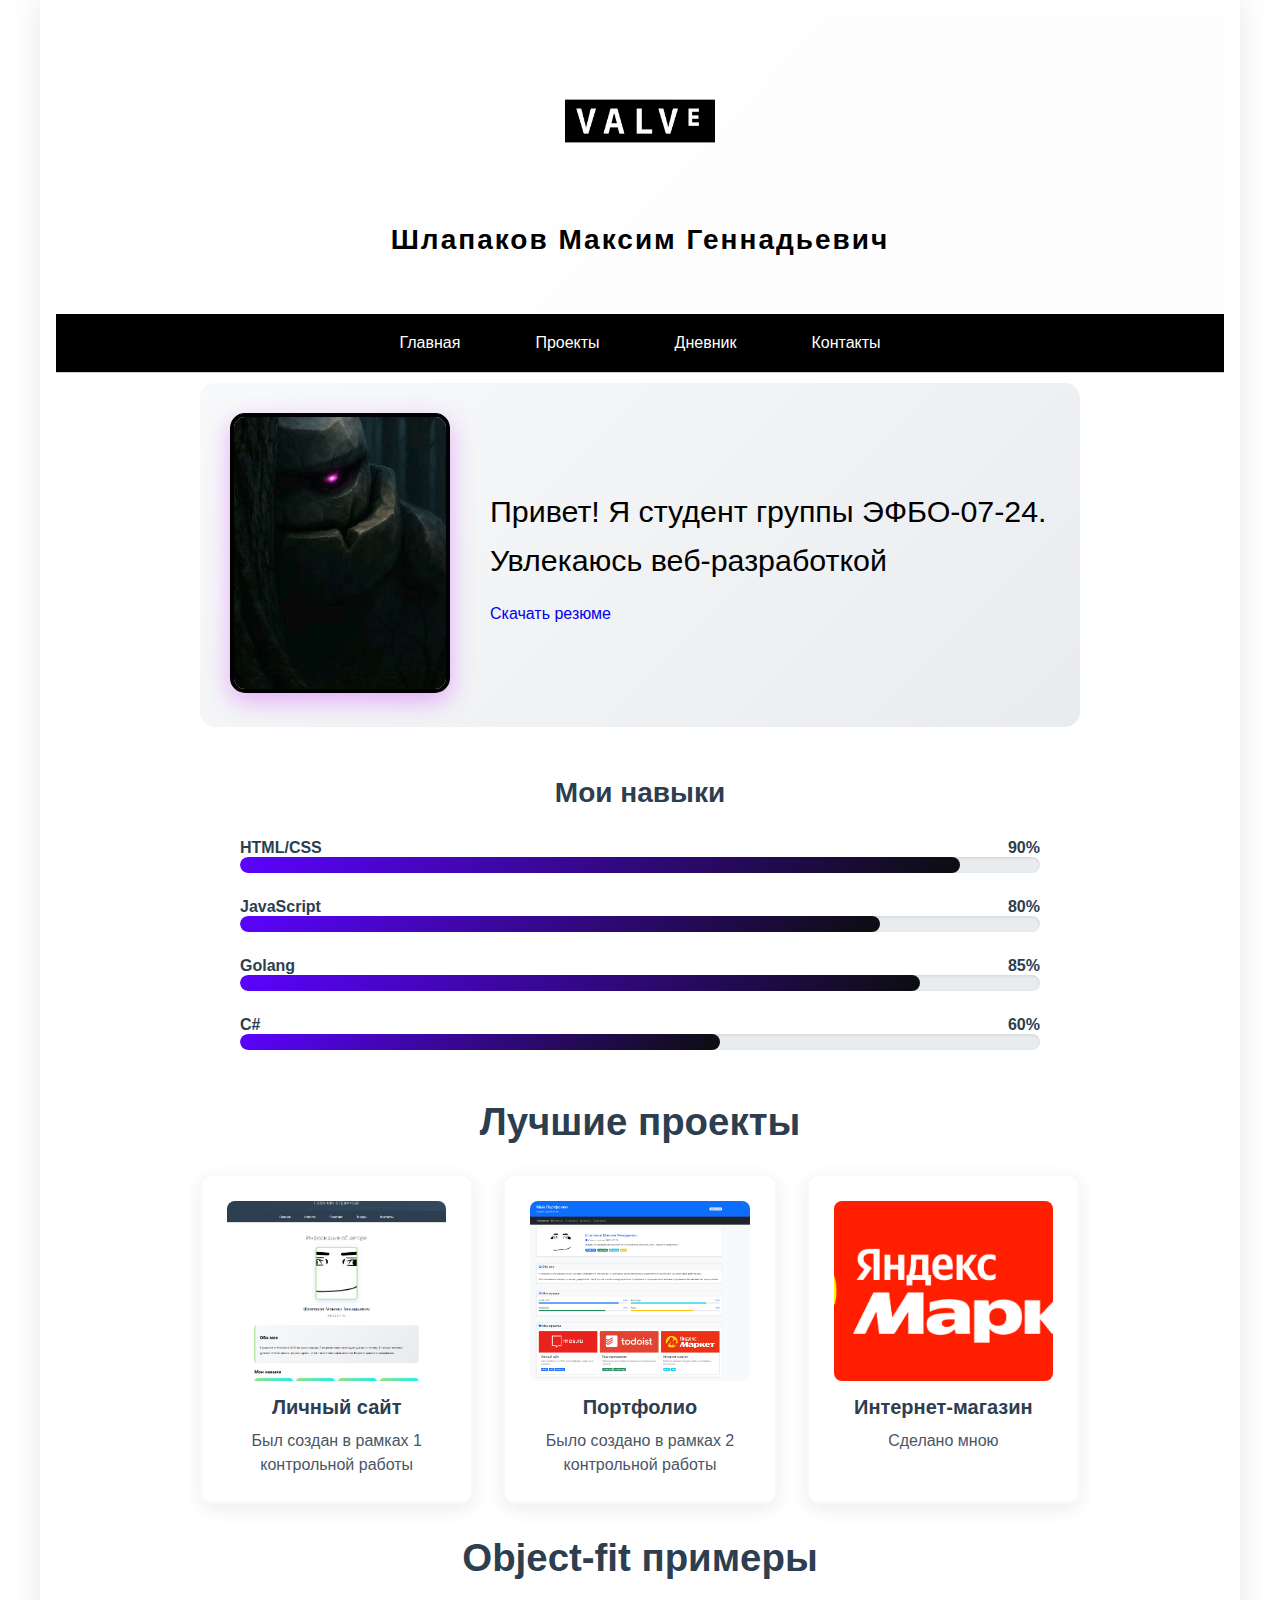
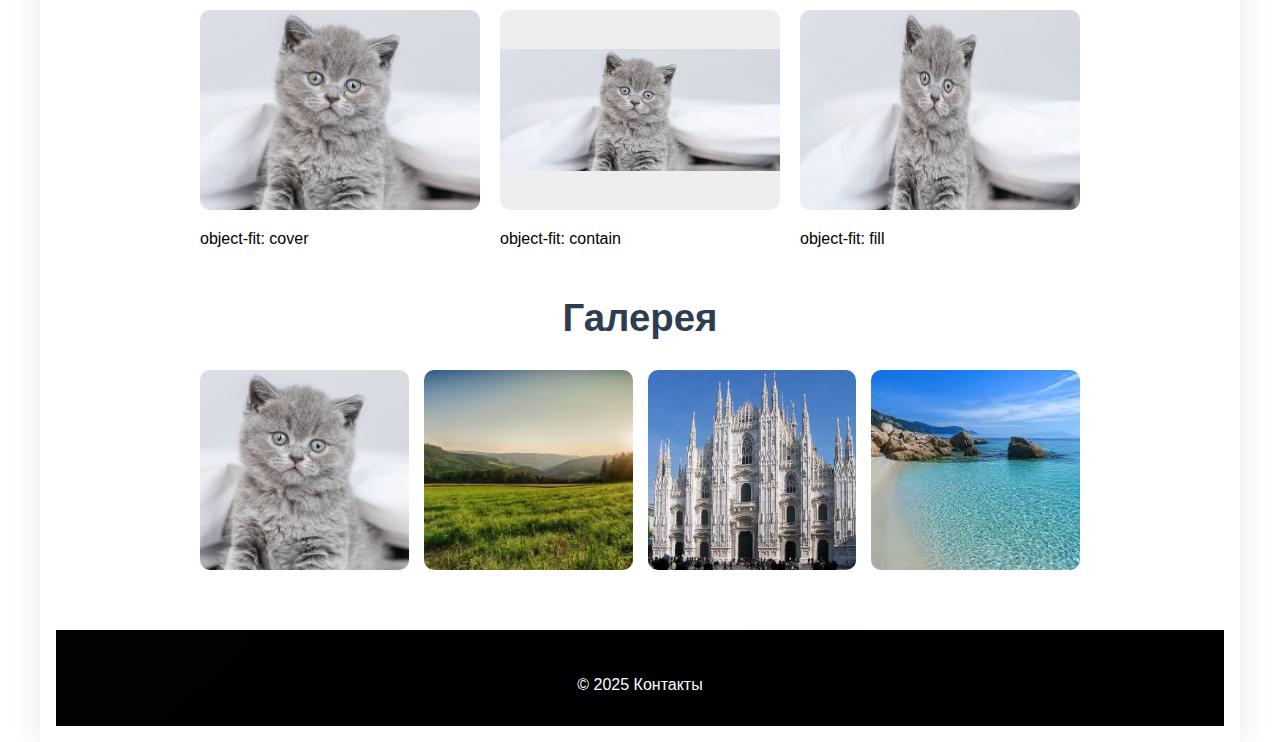
<file: index.html>
<!DOCTYPE html>
<html lang="ru">

<head>
    <meta charset="UTF-8">
    <meta name="viewport" content="width=device-width, initial-scale=1, viewport-fit=cover">
    <title>Главная</title>
    <link rel="stylesheet" href="styles/styles.css">
</head>

<body>
    <a class="skip-link" href="#main">Перейти к основному содержимому</a>
    <div class="page-container">
        <header>
            <img src="images/icons/icon.png" alt="Логотип" class="img-fluid rounded-circle"
                style="width: 150px; height: 150px; object-fit: cover;">
            <p>Шлапаков Максим Геннадьевич</p>
        </header>
        <nav class="nav" aria-label="Основная навигация">
            <ul class="nav-list">
                <li class="nav-item"><a class="nav-link" href="index.html">Главная</a></li>
                <li class="nav-item"><a class="nav-link" href="pages/projects.html">Проекты</a></li>
                <li class="nav-item"><a class="nav-link" href="pages/diary.html">Дневник</a></li>
                <li class="nav-item"><a class="nav-link" href="pages/contacts.html">Контакты</a></li>
            </ul>
        </nav>
        <main id="main" class="content">
            <article class="profile-header">
                <picture>
                    <source type="image/webp" srcset="images/my_photo.webp">
                    <img class="profile-photo" src="images/my_photo.jpg" width="220" height="280" loading="lazy"
                        alt="Фото автора">
                </picture>

                <div class="profile-info">
                    <p class="profile-description">Привет! Я студент группы ЭФБО-07-24. Увлекаюсь веб-разработкой</p>
                    <a href="assets/1111.pdf" download="resume.pdf">Скачать резюме</a>
                </div>
            </article>

            <section class="skills-section">
                <h2 class="section-title">Мои навыки</h2>
                <div class="skills-list">
                    <div class="skill-item">
                        <div class="skill-header">
                            <span class="skill-name">HTML/CSS</span>
                            <span class="skill-percent">90%</span>
                        </div>
                        <div class="skill-bar">
                            <div class="skill-progress" style="width: 90%"></div>
                        </div>
                    </div>
                    <div class="skill-item">
                        <div class="skill-header">
                            <span class="skill-name">JavaScript</span>
                            <span class="skill-percent">80%</span>
                        </div>
                        <div class="skill-bar">
                            <div class="skill-progress" style="width: 80%"></div>
                        </div>
                    </div>
                    <div class="skill-item">
                        <div class="skill-header">
                            <span class="skill-name">Golang</span>
                            <span class="skill-percent">85%</span>
                        </div>
                        <div class="skill-bar">
                            <div class="skill-progress" style="width: 85%"></div>
                        </div>
                    </div>
                    <div class="skill-item">
                        <div class="skill-header">
                            <span class="skill-name">C#</span>
                            <span class="skill-percent">60%</span>
                        </div>
                        <div class="skill-bar">
                            <div class="skill-progress" style="width: 60%"></div>
                        </div>
                    </div>
                </div>
            </section>

            <section class="projects-section">
                <h2 class="section-title">Лучшие проекты</h2>
                <div class="projects-grid">
                    <article class="projects-card">
                        <a href="https://github.com/fr1zze/front-and-back-prac_kr2 " target="_blank">
                            <div class="projects-image-container">
                                <img src="images/image33.png" alt="Личный сайт" class="projects-image" width="300"
                                    height="180" loading="lazy">
                            </div>
                            <h3 class="projects-title">Личный сайт</h3>
                            <p class="projects-description">Был создан в рамках 1 контрольной работы</p>
                        </a>
                    </article>
                    <article class="projects-card">
                        <a href="https://github.com/fr1zze/front-and-back-prac_kr2_v1" target="_blank">
                            <div class="projects-image-container">
                                <img src="images/52.png" alt="Личный сайт" class="projects-image" width="300"
                                    height="180" loading="lazy">
                            </div>
                            <h3 class="projects-title">Портфолио</h3>
                            <p class="projects-description">Было создано в рамках 2 контрольной работы</p>
                        </a>
                    </article>
                    <article class="projects-card">
                        <a href="https://github.com/yandex-market/yandex-market-partner-api" target="_blank">
                            <div class="projects-image-container">
                                <img src="images/999.jpg" alt="Личный сайт" class="projects-image" width="300"
                                    height="180" loading="lazy">
                            </div>
                            <h3 class="projects-title">Интернет-магазин</h3>
                            <p class="projects-description">Сделано мною</p>
                        </a>
                    </article>
                </div>
            </section>
            <section class="objectfit-section section">
                <h2 class="section-title">Object-fit примеры</h2>
                <div class="objectfit-grid">
                    <div>
                        <img src="images/cat.jpg" class="obj-cover" alt="cover">
                        <p>object-fit: cover</p>
                    </div>
                    <div>
                        <img src="images/cat.jpg" class="obj-contain" alt="contain">
                        <p>object-fit: contain</p>
                    </div>
                    <div>
                        <img src="images/cat.jpg" class="obj-fill" alt="fill">
                        <p>object-fit: fill</p>
                    </div>
                </div>
            </section>


            <section id="gallery" class="gallery-section section">
                <h2 class="section-title">Галерея</h2>
                <div class="gallery-grid">
                    <img src="images/cat.jpg" class="gallery-img" loading="lazy">
                    <img src="images/priroda.jpg" class="gallery-img" loading="lazy">
                    <img src="images/dom.jpg" class="gallery-img" loading="lazy">
                    <img src="images/sea.jpg" class="gallery-img" loading="lazy">
                </div>
            </section>
        </main>
        <footer>
            <p>© 2025 Контакты</p>
        </footer>
    </div>
</body>

</html>
</file>
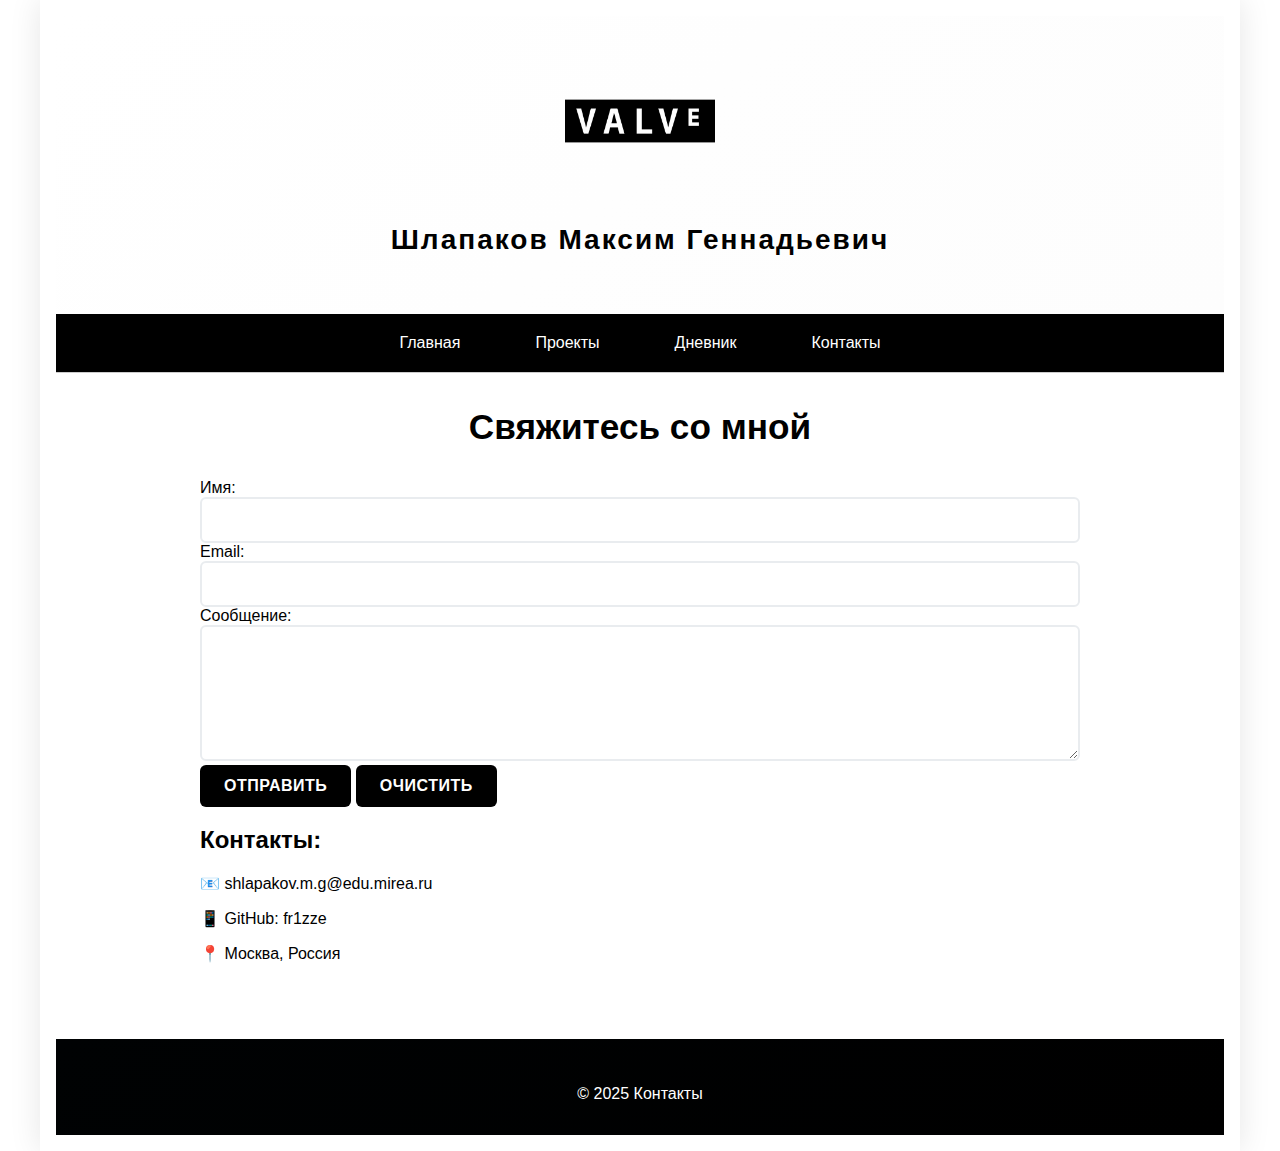
<file: pages/contacts.html>
<!DOCTYPE html>
<html lang="eng">

<head>
    <meta charset="UTF-8">
    <meta name="viewport" content="width=device-width, initial-scale=1.0">
    <title>Контакты</title>
    <link rel="stylesheet" href="../styles/styles.css">
</head>

<body>
    <div class="page-container">
        <header>
            <img src="../images/icons/icon.png" alt="Логотип" class="img-fluid rounded-circle"
                style="width: 150px; height: 150px; object-fit: cover;">
            <p>Шлапаков Максим Геннадьевич</p>
        </header>
        <nav class="nav">
            <ul class="nav-list">
                <li class="nav-item"><a class="nav-link" href="../index.html">Главная</a></li>
                <li class="nav-item"><a class="nav-link" href="projects.html">Проекты</a></li>
                <li class="nav-item"><a class="nav-link" href="diary.html">Дневник</a></li>
                <li class="nav-item"><a class="nav-link" href="contacts.html">Контакты</a></li>
            </ul>
        </nav>

        <main class="content">
            <h1>Свяжитесь со мной</h1>
            <article class="contacts-header">
                <form id="ContactForm">
                    <label for="username">Имя:</label>
                    <input type="text" id="username" name="username" required>

                    <label for="email">Email:</label>
                    <input type="text" name="email" id="email" required>

                    <label for="message">Сообщение:</label>
                    <textarea name="message" id="message" rows="6" required></textarea>

                    <button type="submit" id="submit" name="submit">Отправить</button>

                    <button type="reset" id="reset" name="reset">Очистить</button>

                </form>
            </article>

            <h2>Контакты:</h2>
            <p>
                📧 shlapakov.m.g@edu.mirea.ru  
            </p>
            <p>
                📱 GitHub: fr1zze
            </p>
            <p>
                📍 Москва, Россия
            </p>

        </main>
        <footer>
            <p>© 2025 Контакты</p>
        </footer>
    </div>
    <script>
        const form = document.getElementById('ContactForm'); 
        const emailInput = document.getElementById('email');  
        const usernameInput = document.getElementById('username');

        emailInput.addEventListener('input', validateEmail); 
        usernameInput.addEventListener('input', validateUsername);

        function validateUsername() {
            const usernameRegex = /[A-Яа-я]/;
            if (usernameRegex.test(usernameInput.value)) {
                removeError(usernameInput);
                return true;
            }
            else {
                showError(usernameInput, "Username не соответствует формату. Пример: Иван");
                return false;
            }

        }

        function validateEmail() { 

            const emailRegex = /[A-Za-z0-9_\-\.]{2,10}@[a-z0-9\.\-_]{1,10}\.[a-z]{2,3}/;
            if (emailRegex.test(emailInput.value)) {
                removeError(emailInput);
                return true;
            }
            else {
                showError(emailInput, "Email не соответствует формату. Пример: ivanov@mail.ru");
                return false;
            }

        }

        function showError(input, message) {

            const formControl = input.parentElement; 
            const errorElement = formControl.querySelector('.error') || document.createElement('div');

            errorElement.className = 'error';
            errorElement.textContent = message;

            formControl.appendChild(errorElement);
            input.style.borderColor = 'red';

        }

        function removeError(input) {

            const formControl = input.parentElement;
            const errorElement = formControl.querySelector('.error');

            if (errorElement) {
                formControl.removeChild(errorElement);
            }

            input.style.borderColor = 'green';
        }
    </script>
</body>

</html>
</file>
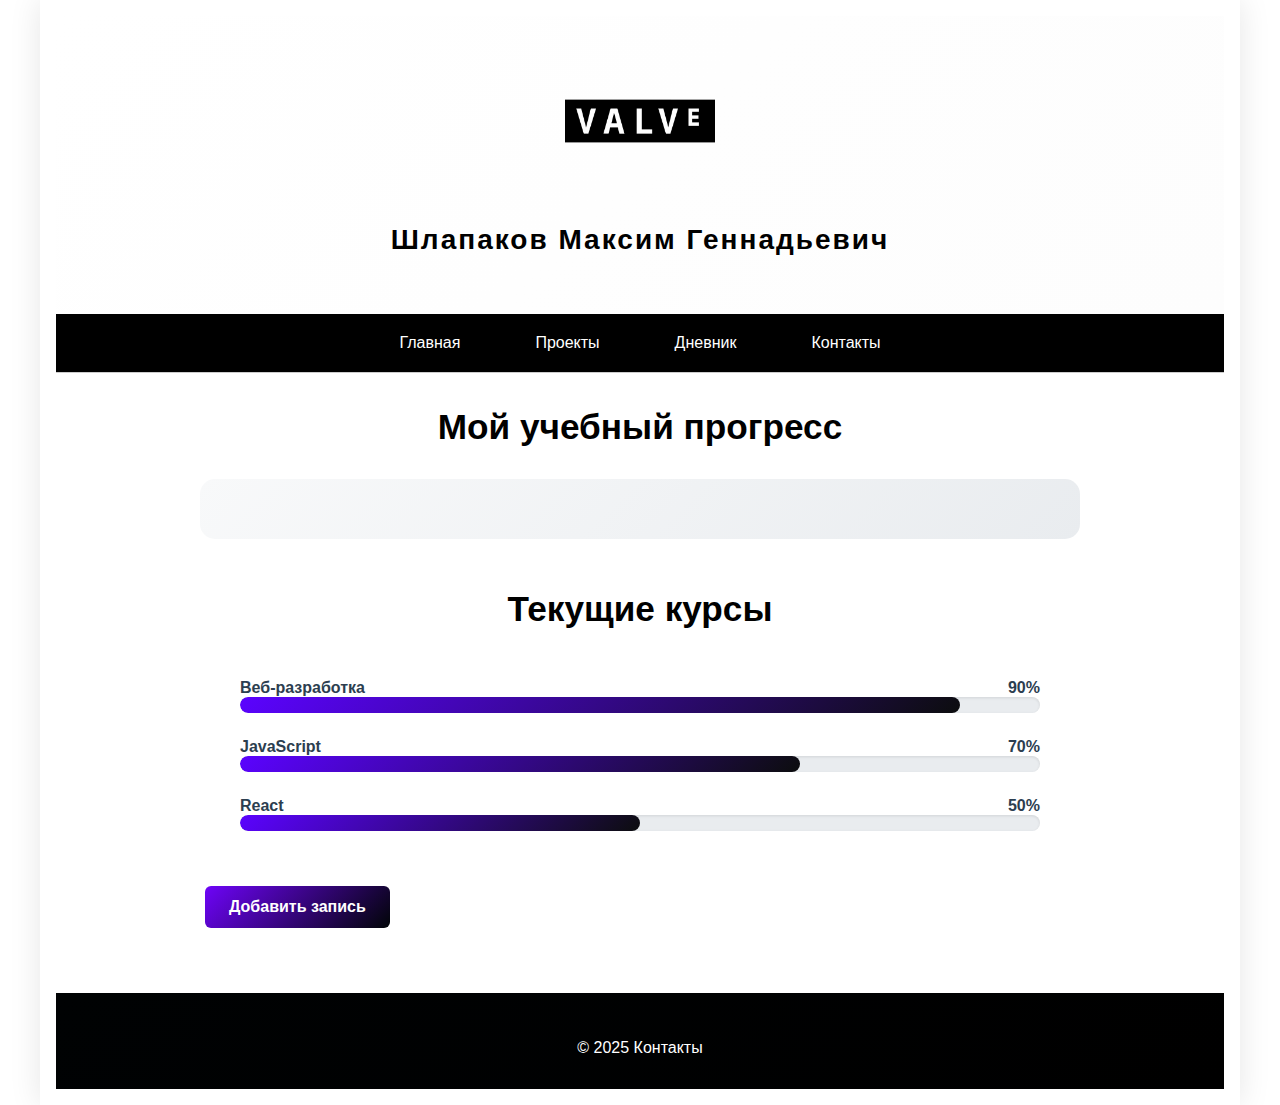
<file: pages/diary.html>
<!DOCTYPE html>
<html lang="ru">

<head>
    <meta charset="UTF-8">
    <meta name="viewport" content="width=device-width, initial-scale=1.0">
    <title>Дневник</title>
    <link rel="stylesheet" href="../styles/styles.css">
    <style>
        dialog::backdrop {
            background: rgba(0, 0, 0, 0.6);
            animation: fadeIn 0.3s ease;
        }

        dialog {
            border: none;
            border-radius: 12px;
            padding: 0;
            box-shadow: 0 10px 30px rgba(0, 0, 0, 0.3);
            animation: slideIn 0.3s ease;
            max-width: auto;
            width: 30vw;
            max-height: 600px;
            overflow-y: auto;
        }

        .modal-header {
            background: linear-gradient(135deg, #000000 0%, #000000 100%);
            color: white;
            padding: 1.5rem;
            border-radius: 12px 12px 0 0;
            margin: 0;
        }

        .modal-header h2 {
            margin: 0;
            color: white;
            font-size: 1.5rem;
        }

        .modal-content {
            padding: 20px;
        }

        .form-group {
            margin-bottom: 1.5rem;
        }

        .form-group label {
            display: block;
            margin-bottom: 0.5rem;
            font-weight: 600;
            color: #2c3e50;
        }

        .form-group input,
        .form-group select,
        .form-group textarea {
            width: 100%;
            padding: 0.75rem;
            border: 2px solid #e9ecef;
            border-radius: 6px;
            font-size: 1rem;
            transition: border-color 0.3s ease;
            box-sizing: border-box;
        }

        .form-group input:focus,
        .form-group select:focus,
        .form-group textarea:focus {
            outline: none;
            border-color: #667eea;
        }

        .form-group textarea {
            min-height: 100px;
            resize: vertical;
        }

        .modal-actions {
            display: flex;
            gap: 1rem;
            justify-content: flex-end;
            margin-top: 2rem;
        }

        .btn {
            padding: 0.75rem 1.5rem;
            margin: 5px;
            border: none;
            border-radius: 6px;
            cursor: pointer;
            font-size: 1rem;
            transition: all 0.3s ease;
            font-weight: 600;
        }

        .btn-primary {
            background: linear-gradient(135deg, #6e04f8 0%, #010507 100%);
            color: white;
        }

        .btn-primary:hover {
            transform: translateY(-2px);
            box-shadow: 0 5px 15px rgba(102, 126, 234, 0.4);
        }

        .btn-secondary {
            background: #f8f9fa;
            color: #2c3e50;
            border: 2px solid #e9ecef;
        }

        .btn-secondary:hover {
            background: #e9ecef;
        }

        .required {
            color: #e74c3c;
        }

        @keyframes fadeIn {
            from {
                opacity: 0;
            }

            to {
                opacity: 1;
            }
        }

        @keyframes slideIn {
            from {
                opacity: 0;
                transform: translateY(-50px) scale(0.9);
            }

            to {
                opacity: 1;
                transform: translateY(0) scale(1);
            }
        }

        @media (max-width: 600px) {
            dialog {
                margin: 1rem;
                width: calc(100vw - 2rem);
            }

            .modal-actions {
                flex-direction: column;
            }

            .btn {
                width: 100%;
            }
        }

        @media (max-width: 768px) {
            .nav-list {
                flex-direction: column;
                gap: 10px;
            }
        }
    </style>

</head>

<body>
    <div class="page-container">
        <header>
            <img src="/images/icons/icon.png" alt="Логотип" class="img-fluid rounded-circle"
                style="width: 150px; height: 150px; object-fit: cover;">
            <p>Шлапаков Максим Геннадьевич</p>
        </header>
        <nav class="nav">
            <ul class="nav-list">
                <li class="nav-item"><a class="nav-link" href="../index.html">Главная</a></li>
                <li class="nav-item"><a class="nav-link" href="projects.html">Проекты</a></li>
                <li class="nav-item"><a class="nav-link" href="diary.html">Дневник</a></li>
                <li class="nav-item"><a class="nav-link" href="contacts.html">Контакты</a></li>
            </ul>
        </nav>

        <main class="content">
            <h1>Мой учебный прогресс</h1>
            <div class="diary-entries diary-header" id="diaryEntries"></div>
            <h1>Текущие курсы</h1>
            <section class="skills-section">
                <div class="skills-list">
                    <div class="skill-item">
                        <div class="skill-header">
                            <span class="skill-name">Веб-разработка</span>
                            <span class="skill-percent">90%</span>
                        </div>
                        <div class="skill-bar">
                            <div class="skill-progress" style="width: 90%"></div>
                        </div>
                    </div>
                    <div class="skill-item">
                        <div class="skill-header">
                            <span class="skill-name">JavaScript</span>
                            <span class="skill-percent">70%</span>
                        </div>
                        <div class="skill-bar">
                            <div class="skill-progress" style="width: 70%"></div>
                        </div>
                    </div>
                    <div class="skill-item">
                        <div class="skill-header">
                            <span class="skill-name">React</span>
                            <span class="skill-percent">50%</span>
                        </div>
                        <div class="skill-bar">
                            <div class="skill-progress" style="width: 50%"></div>
                        </div>
                    </div>
                </div>
            </section>
            <button type="button" class="btn btn-primary" onclick="contactModal.showModal()">Добавить запись</button>
        </main>
        <footer>
            <p>© 2025 Контакты</p>
        </footer>
        <dialog id="contactModal">
            <div class="modal-header">
                <h2>Новая запись</h2>
            </div>

            <div class="modal-content">
                <form id="feedbackForm" method="dialog">
                    <div class="form-group">
                        <label for="date">Дата<span class="required">*</span></label>
                        <input type="date" id="date" name="date" required>
                    </div>

                    <div class="form-group">
                        <label for="task">Задача<span class="required">*</span></label>
                        <input type="task" id="task" name="task" required placeholder="Вайб кодинг">
                    </div>

                    <div class="form-group">
                        <label for="status">Статус<span class="required">*</span></label>
                        <select id="status" name="status" required>
                            <option value="">Выберите статус</option>
                            <option value="complete">✓</option>
                            <option value="inProgress">⏳</option>
                        </select>
                    </div>

                    <div class="modal-actions">
                        <button type="button" class="btn btn-secondary" onclick="contactModal.close()">Закрыть</button>
                        <button type="submit" class="btn btn-primary">Добавить</button>
                    </div>
                </form>
            </div>
        </dialog>
    </div>
    <script>
        document.addEventListener("DOMContentLoaded", () => {
            const form = document.getElementById("feedbackForm");
            const diaryEntries = document.getElementById("diaryEntries");
            const modal = document.getElementById("contactModal");

            form.removeAttribute("method");

            form.addEventListener("submit", (e) => {
                e.preventDefault();

                const date = document.getElementById("date").value;
                const task = document.getElementById("task").value;
                const status = document.getElementById("status").value;

                if (!date || !task || !status) {
                    alert("Пожалуйста, заполните все поля!");
                    return;
                }

                const entry = document.createElement("div");
                entry.classList.add("diary-entry");
                entry.style.border = "1px solid #e9ecef";
                entry.style.borderRadius = "10px";
                entry.style.padding = "15px";
                entry.style.marginBottom = "10px";
                entry.style.background = "#f8f9fa";

                entry.innerHTML = `
            <p><strong>Дата:</strong> ${date}</p>
            <p><strong>Задача:</strong> ${task}</p>
            <p><strong>Статус:</strong> ${status === "complete" ? "✓ Выполнено" : "⏳ В процессе"
                    }</p>
        `;

                diaryEntries.prepend(entry);

                form.reset();
                modal.close();
            });

            const handleResize = () => {
                const dialog = modal;
                if (window.innerWidth <= 600) {
                    dialog.style.width = "90vw";
                    dialog.style.maxHeight = "80vh";
                    dialog.style.borderRadius = "10px";
                    dialog.style.margin = "1rem";
                } else if (window.innerWidth <= 900) {
                    dialog.style.width = "60vw";
                    dialog.style.maxHeight = "80vh";
                } else {
                    dialog.style.width = "30vw";
                    dialog.style.maxHeight = "600px";
                }
            };

            handleResize();
            window.addEventListener("resize", handleResize);
        });
    </script>
</body>

</html>
</file>
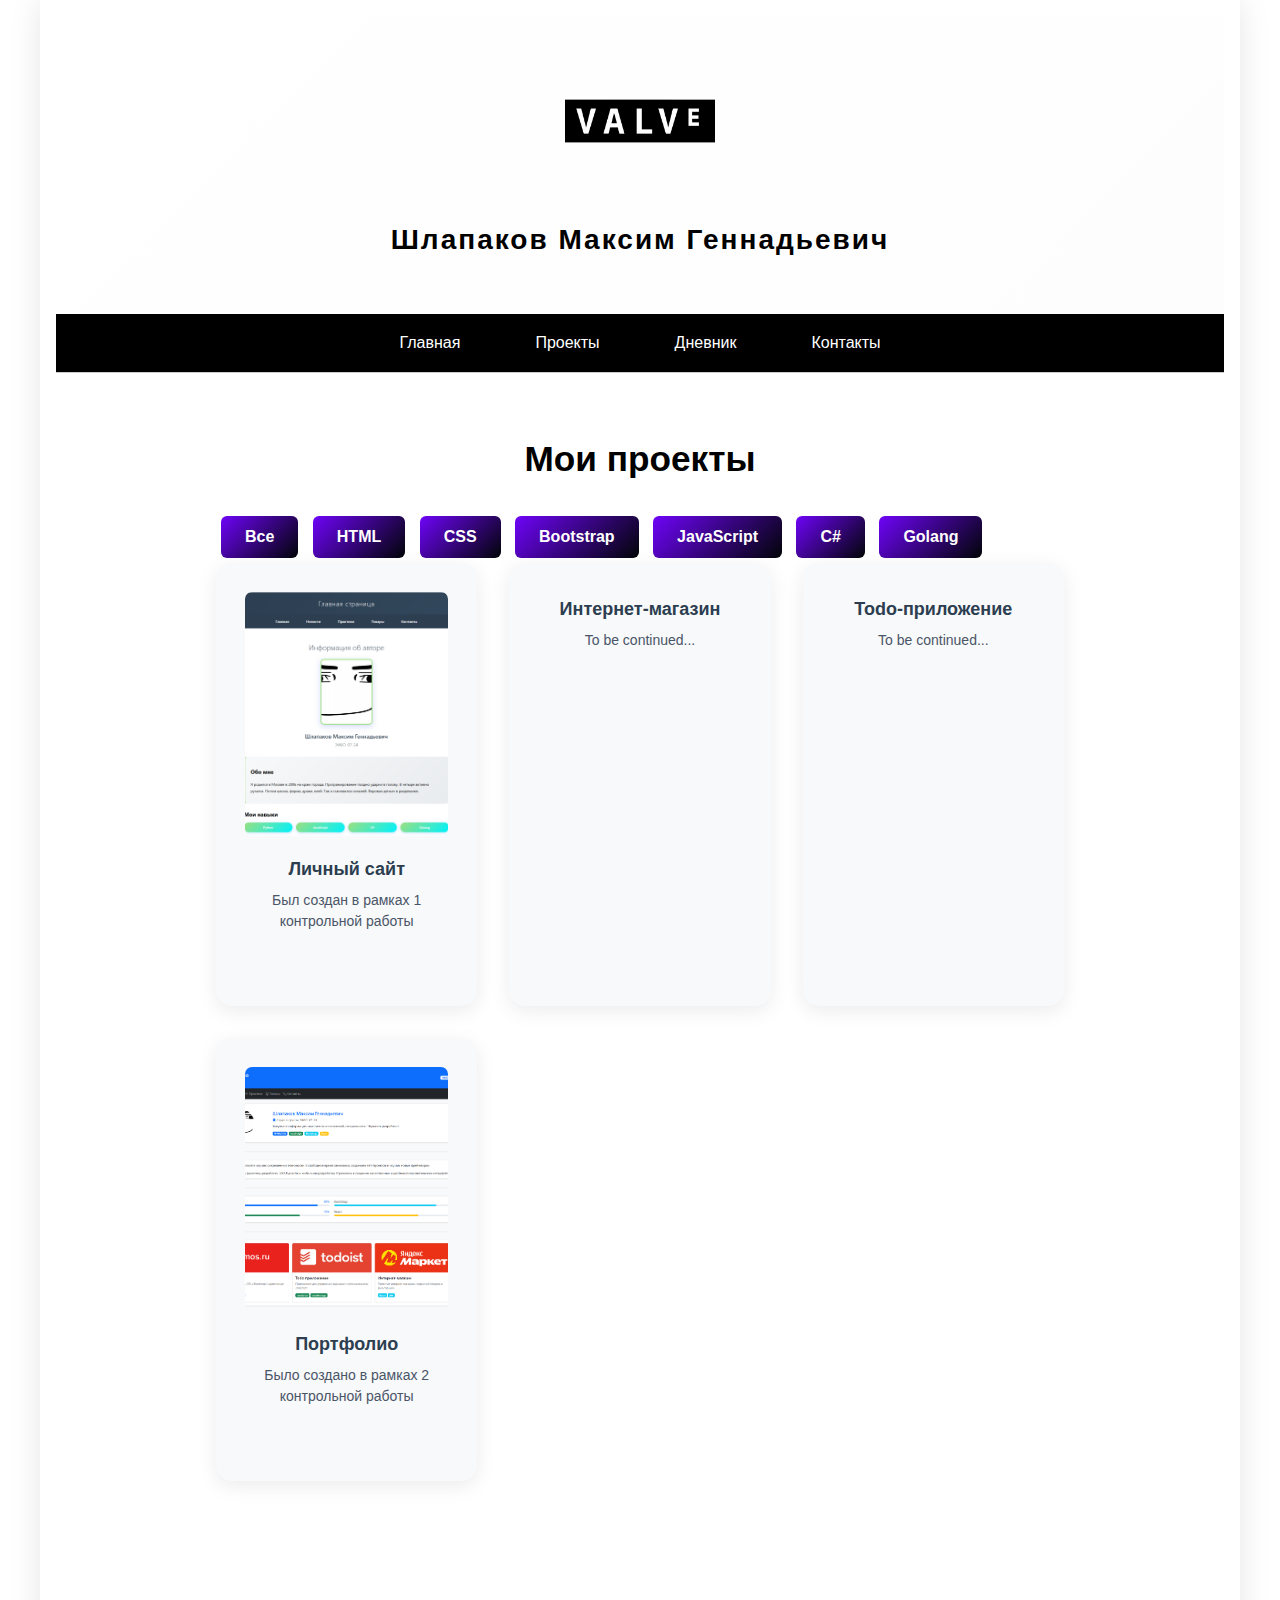
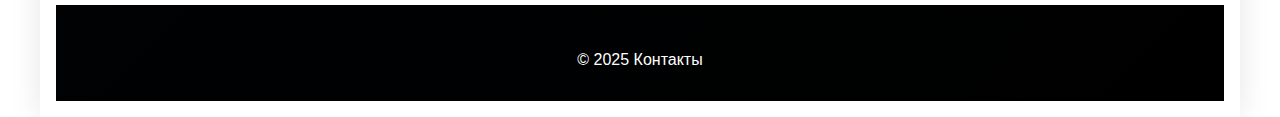
<file: pages/projects.html>
<!DOCTYPE html>
<html lang="ru">

<head>
    <meta charset="UTF-8">
    <meta name="viewport" content="width=device-width, initial-scale=1.0">
    <title>Проекты</title>
    <link rel="stylesheet" href="/styles/styles.css">
    <style>
        dialog::backdrop {
            background: rgba(0, 0, 0, 0.6);
            animation: fadeIn 0.3s ease;
        }

        dialog {
            border: none;
            border-radius: 12px;
            padding: 0;
            box-shadow: 0 10px 30px rgba(0, 0, 0, 0.3);
            animation: slideIn 0.3s ease;
            max-width: auto;
            width: 30vw;
            max-height: 600px;
            overflow-y: auto;
        }

        .modal-header {
            background: linear-gradient(135deg, #000000 0%, #000000 100%);
            color: white;
            padding: 1.5rem;
            border-radius: 12px 12px 0 0;
            margin: 0;
        }

        .modal-header h2 {
            margin: 0;
            color: white;
            font-size: 1.5rem;
        }

        .modal-content {
            padding: 20px;
        }

        .form-group {
            margin-bottom: 1.5rem;
        }

        .form-group label {
            display: block;
            margin-bottom: 0.5rem;
            font-weight: 600;
            color: #2c3e50;
        }

        .form-group input,
        .form-group select,
        .form-group textarea {
            width: 100%;
            padding: 0.75rem;
            border: 2px solid #e9ecef;
            border-radius: 6px;
            font-size: 1rem;
            transition: border-color 0.3s ease;
            box-sizing: border-box;
        }

        .form-group input:focus,
        .form-group select:focus,
        .form-group textarea:focus {
            outline: none;
            border-color: #667eea;
        }

        .form-group textarea {
            min-height: 100px;
            resize: vertical;
        }

        .modal-actions {
            display: flex;
            gap: 1rem;
            justify-content: flex-end;
            margin-top: 2rem;
        }

        .btn {
            padding: 0.75rem 1.5rem;
            margin: 5px;
            border: none;
            border-radius: 6px;
            cursor: pointer;
            font-size: 1rem;
            transition: all 0.3s ease;
            font-weight: 600;
        }

        .btn-primary {
            background: linear-gradient(135deg, #6e04f8 0%, #010507 100%);
            color: white;
        }

        .btn-primary:hover {
            transform: translateY(-2px);
            box-shadow: 0 5px 15px rgba(102, 126, 234, 0.4);
        }

        .btn-secondary {
            background: #f8f9fa;
            color: #2c3e50;
            border: 2px solid #e9ecef;
        }

        .btn-secondary:hover {
            background: #e9ecef;
        }

        .required {
            color: #e74c3c;
        }

        @keyframes fadeIn {
            from {
                opacity: 0;
            }

            to {
                opacity: 1;
            }
        }

        @keyframes slideIn {
            from {
                opacity: 0;
                transform: translateY(-50px) scale(0.9);
            }

            to {
                opacity: 1;
                transform: translateY(0) scale(1);
            }
        }

        @media (max-width: 600px) {
            dialog {
                margin: 1rem;
                width: calc(100vw - 2rem);
            }

            .modal-actions {
                flex-direction: column;
            }

            .btn {
                width: 100%;
            }
        }
    </style>
</head>

<body>
    <div class="page-container">
        <header>
            <img src="/images/icons/icon.png" alt="Логотип" class="img-fluid rounded-circle"
                style="width: 150px; height: 150px; object-fit: cover;">
            <p>Шлапаков Максим Геннадьевич</p>
        </header>
        <nav class="nav">
            <ul class="nav-list">
                <li class="nav-item"><a class="nav-link" href="../index.html">Главная</a></li>
                <li class="nav-item"><a class="nav-link" href="projects.html">Проекты</a></li>
                <li class="nav-item"><a class="nav-link" href="diary.html">Дневник</a></li>
                <li class="nav-item"><a class="nav-link" href="contacts.html">Контакты</a></li>
            </ul>
        </nav>

        <main class="content">
            <section class="project-section">
                <h1>Мои проекты</h1>
                <button type="button" class="btn btn-primary" data-fil="all">Все</button>
                <button type="button" class="btn btn-primary" data-fil="HTML">HTML</button>
                <button type="button" class="btn btn-primary" data-fil="CSS">CSS</button>
                <button type="button" class="btn btn-primary" data-fil="Bootstrap">Bootstrap</button>
                <button type="button" class="btn btn-primary" data-fil="JavaScript">JavaScript</button>
                <button type="button" class="btn btn-primary" data-fil="C#">C#</button>
                <button type="button" class="btn btn-primary" data-fil="Golang">Golang</button>
                <div class="project-grid">
                    <article class="project-card" data-tag="HTML, CSS" onclick="contactModal.showModal()">
                        <div class="project-image-container">
                            <img class="project-image" src="/images/image33.png" alt="Личный сайт">
                        </div>
                        <div class="project-info">
                            <h3 class="project-name">Личный сайт</h3>
                            <p class="project-description">Был создан в рамках 1 контрольной работы</p>
                        </div>
                    </article>
                    <article class="project-card" data-tag="JavaScript">
                        <div class="project-info">
                            <h3 class="project-name">Интернет-магазин</h3>
                            <p class="project-description">To be continued...</p>
                        </div>
                    </article>
                    <article class="project-card" data-tag="Golang">
                        <div class="project-info">
                            <h3 class="project-name">Todo-приложение</h3>
                            <p class="project-description">To be continued...</p>
                        </div>
                    </article>
                    <article class="project-card" data-tag="Bootstrap" onclick="contactModal2.showModal()">
                        <div class="project-image-container">
                            <img class="project-image" src="/images/52.png" alt="Портфолио">
                        </div>
                        <div class="project-info">
                            <h3 class="project-name">Портфолио</h3>
                            <p class="project-description">Было создано в рамках 2 контрольной работы</p>
                        </div>
                    </article>
                </div>
            </section>
        </main>
        <footer>
            <p>© 2025 Контакты</p>
        </footer>
        <dialog id="contactModal">
            <div class="modal-header">
                <h2>Личный сайт</h2>
            </div>

            <div class="modal-content">
                <form id="feedbackForm" method="dialog">
                    <div class="">
                        <h2>Был разработан сайт в рамках 1 контрольной работы. В нем вы найдете информацию обо мне, моих
                            навыках, и т.д.</h2>
                        <h2>Скриншоты:</h2>
                        <img class="project-image" src="/images/141.png" alt="Скриншот личного сайта"
                            class="img-fluid rounded-circle" style="width: 200px; height: 200px; object-fit: cover;">
                        <img class="project-image" src="/images/142.png" alt="Скриншот товаров"
                            class="img-fluid rounded-circle" style="width: 200px; height: 200px; object-fit: cover;">
                    </div>
                    <div>
                        <a href="https://fr1zze.github.io/front-and-back-prac_kr2/" target="_blank">
                            <button type="button" class="btn btn-primary">Живая версия</button>
                        </a>
                        <a href="https://github.com/fr1zze/front-and-back-prac_kr2 " target="_blank">
                            <button type="button" class="btn btn-primary">Исходный код</button>
                        </a>
                    </div>
                    <div class="modal-actions">
                        <button type="button" class="btn btn-primary" onclick="contactModal.close()">Закрыть</button>
                    </div>
                </form>
            </div>
        </dialog>
        <dialog id="contactModal2">
            <div class="modal-header">
                <h2>Портфолио</h2>
            </div>

            <div class="modal-content">
                <form id="feedbackForm" method="dialog">
                    <div class="">
                        <h2>Было разработано портфолио в рамках 2 контрольной работы с ипользованием bootstrap. В нем вы
                            найдете измененную главную страницу и страницу товаров.</h2>
                        <h2>Скриншоты:</h2>
                        <img class="project-image" src="/images/92.png" alt="Скриншот главной страницы"
                            class="img-fluid rounded-circle" style="width: 200px; height: 200px; object-fit: cover;">
                        <img class="project-image" src="/images/93.png" alt="Скриншот товаров bootstrap"
                            class="img-fluid rounded-circle" style="width: 200px; height: 200px; object-fit: cover;">
                    </div>
                    <div>
                        <a href="https://fr1zze.github.io/front-and-back-prac_kr2/" target="_blank">
                            <button type="button" class="btn btn-primary">Живая версия</button>
                        </a>
                        <a href="https://github.com/fr1zze/front-and-back-prac_kr2 " target="_blank">
                            <button type="button" class="btn btn-primary">Исходный код</button>
                        </a>
                    </div>
                    <div class="modal-actions">
                        <button type="button" class="btn btn-primary" onclick="contactModal2.close()">Закрыть</button>
                    </div>
                </form>
            </div>
        </dialog>
    </div>
    <script>
        document.addEventListener('DOMContentLoaded', function () {
            const filterButtons = document.querySelectorAll('.btn-primary[data-fil]');
            const projectCards = document.querySelectorAll('.project-card');

            filterButtons.forEach(button => {
                button.addEventListener('click', function () {
                    const filterValue = this.getAttribute('data-fil').toLowerCase();
                    projectCards.forEach(card => {
                        const tags = card.getAttribute('data-tag').toLowerCase();
                        if (filterValue === 'all' || tags.includes(filterValue)) {
                            card.style.display = 'block';
                        } else {
                            card.style.display = 'none';
                        }
                    });
                });
            });
        });
    </script>
</body>
</html>
</file>
<file: styles/styles.css>
/* ===== БАЗОВЫЕ СТИЛИ ===== */
body {
    box-sizing: border-box;
    font-family: 'Segoe UI', Tahoma, Geneva, Verdana, sans-serif;
    margin: 0;
    padding: 0;
    background: linear-gradient(135deg, #ffffff 0%, #ffffff 100%);
    min-height: 100vh;
    max-width: 100%;
}

/* ===== КОНТЕЙНЕР СТРАНИЦЫ ===== */
.page-container {
    padding: 1rem;
    position: relative;
    max-width: 1200px;
    margin: 0 auto;
    background: white;
    min-height: 100vh;
    min-height: 100svh;
    min-height: 100dvh;
    box-shadow: 0 0 30px rgba(0, 0, 0, 0.1);
    display: grid;
    grid-template-rows: auto auto 1fr auto;
    grid-template-areas:
        "header"
        "nav"
        "main"
        "footer";
}

/* ===== ШАПКА ===== */
header {
    background: linear-gradient(135deg, #ffffff 0%, #fdfdfd 100%);
    color: rgb(0, 0, 0);
    text-align: center;
    padding: 30px;
    font-size: 28px;
    font-weight: 600;
    letter-spacing: 2px;
    grid-area: header;
    text-align: center;
    display: flex;
    flex-direction: column;
    align-items: center;
}

@media (max-width: 768px) {
    header {
        flex-direction: column;
        gap: 10px;
    }
}



/* ===== НАВИГАЦИЯ ===== */
.nav {
    position: sticky;
    top: 0;
    z-index: 100;
    background: #000000;
    padding: 20px 0;
    grid-area: nav;
    border-bottom: 1px solid #ccc;
    isolation: isolate;
    padding-block-start: calc(20px + env(safe-area-inset-top));
}

.nav-list {
    list-style: none;
    margin: 0;
    padding: 0;
    display: flex;
    justify-content: center;
    gap: 25px;
}

@media (max-width: 768px) {
    .nav-list {
        flex-direction: column;
        gap: 10px;
    }
}

.nav-link {
    color: white;
    text-decoration: none;
    padding: 12px 25px;
    border-radius: 25px;
    transition: all 0.3s ease;
    font-weight: 500;
}

.nav-link:hover {
    background: rgba(255, 255, 255, 0.1);
    transform: translateY(-2px);
}

.nav-link:focus-visible {
    outline: 3px solid #c300ff;
    outline-offset: 3px;
}

/* ===== ОСНОВНОЙ КОНТЕНТ ===== */
main.content {
    padding: 40px;
    max-width: 900px;
    margin: 0 auto;
    grid-area: main;
}

@media (max-width: 768px) {
    main.content {
        padding: 20px;
    }
}

/* ===== ПРОФИЛЬ ===== */
.profile-header {
    display: flex;
    align-items: center;
    gap: 40px;
    margin-bottom: 50px;
    padding: 30px;
    background: linear-gradient(135deg, #f8f9fa 0%, #e9ecef 100%);
    border-radius: 15px;
}

@media (max-width: 768px) {
    .profile-header {
        flex-direction: column;
        text-align: center;
        gap: 20px;
    }
}

.profile-photo {
    width: 220px;
    height: 280px;
    border-radius: 15px;
    object-fit: cover;
    border: 4px solid #000000;
    box-shadow: 0 8px 25px rgba(195, 0, 255, 0.3);
}

.profile-info {
    flex: 1;
}

.profile-description {
    font-size: clamp(1.2rem, 3vw, 1.9rem);
    line-height: 1.6;
    color: #000000;
    margin: 0 0 20px 0;
}


/* ===== НАВЫКИ ===== */
.skills-section {
    margin: 50px 0;
    padding: 0 10px;
}

.skills-section .section-title {
    font-size: 28px;
    color: #2c3e50;
    text-align: center;
    margin-bottom: 30px;
    font-weight: 600;
}

.skills-list {
    display: flex;
    flex-direction: column;
    gap: 25px;
    max-width: 800px;
    margin: 0 auto;
}

.skill-header {
    display: flex;
    justify-content: space-between;
    align-items: center;
    gap: 15px;
}

.skill-name {
    font-weight: 600;
    color: #2c3e50;
    font-size: 16px;
    min-width: 100px;
}

.skill-bar {
    width: 100%;
    height: 16px;
    background: #e9ecef;
    border-radius: 8px;
    overflow: hidden;
    position: relative;
    box-shadow: inset 0 1px 3px rgba(0, 0, 0, 0.1);
}

.skill-progress {
    height: 100%;
    background: linear-gradient(135deg, #5b03ff 0%, #0c0d0e 100%);
    border-radius: 8px;
    transition: width 1s ease-in-out;
    position: relative;
    overflow: hidden;
}

.skill-percent {
    width: 50px;
    text-align: right;
    font-weight: 600;
    color: #2c3e50;
}

@media (max-width: 768px) {
    .skill-item {
        flex-direction: column;
        align-items: stretch;
        gap: 10px;
    }

    .skill-name {
        width: auto;
    }

    .skill-percent {
        text-align: left;
    }
}

/* ===== ПРОЕКТЫ(Главная) ===== */
.projects-section {
    margin-top: 50px;
}

.section-title {
    font-size: 28px;
    color: #2c3e50;
    text-align: center;
    margin-bottom: 30px;
    font-weight: 600;
}

.projects-grid {
    display: grid;
    grid-template-columns: repeat(auto-fit, minmax(250px, 1fr));
    gap: 30px;
    container-type: inline-size;
}

.projects-card {
    background: white;
    padding: 25px;
    border-radius: 12px;
    box-shadow: 0 5px 20px rgba(0, 0, 0, 0.08);
    border: 2px solid #f8f9fa;
    text-align: center;
    transition: transform 0.3s ease;
}

.projects-card:hover {
    transform: translateY(-5px);
}


.projects-image-container {
    position: relative;
    width: 100%;
    height: 180px;
    border-radius: 8px;
    overflow: hidden;
    margin-bottom: 15px;
    background: linear-gradient(135deg, #f8f9fa 0%, #e9ecef 100%);
}

.projects-image {
    width: 100%;
    height: 100%;
    object-fit: cover;
    transition: transform 0.3s ease;
}

.projects-title {
    font-size: 20px;
    color: #2c3e50;
    margin: 0 0 10px 0;
    font-weight: 600;
}

.projects-description {
    color: #4a5568;
    line-height: 1.5;
    margin: 0;
}

/* ===== ФУТЕР ===== */
footer {
    background: linear-gradient(135deg, #000203 0%, #000000 100%);
    color: white;
    text-align: center;
    padding: 30px 0;
    margin-top: 50px;
    grid-area: footer;
    padding-bottom: calc(1rem + env(safe-area-inset-bottom));
}

a {
    text-decoration: none;
}


/* ===== Контакты ===== */
.content h1 {
    text-align: center;
    color: #000000;
    margin-bottom: 2rem;
    font-size: 2.2rem;
    font-weight: 600;
}

.contacts-header {
  display: grid;
  gap: 1.5rem;
  grid-template-columns: repeat(auto-fit, minmax(18rem, 1fr));
}

#ContactForm input[type="text"],
#ContactForm textarea {
    width: 100%;
    padding: 12px 16px;
    border: 2px solid #e9ecef;
    border-radius: 6px;
    font-size: 1rem;
    transition: all 0.3s ease;
    background: #fff;
}

#ContactForm input[type="text"]:focus,
#ContactForm textarea:focus {
    outline: none;
    border-color: #4a6fa5;
    box-shadow: 0 0 0 3px rgba(74, 111, 165, 0.1);
}

#ContactForm textarea {
    resize: vertical;
    min-height: 120px;
    font-family: inherit;
}

#ContactForm button {
    padding: 12px 24px;
    border: none;
    border-radius: 6px;
    font-size: 1rem;
    font-weight: 600;
    cursor: pointer;
    transition: all 0.3s ease;
    text-transform: uppercase;
    letter-spacing: 0.5px;
    background-color: #000000;
    color: white;
}

#ContactForm button:hover {
    transform: translateY(2px);
}

@media (max-width: 768px) {
    #ContactForm {
        grid-template-columns: 1fr;
        gap: 1rem;
        display: grid;
    }
}

input:focus-visible,
textarea:focus-visible {
    outline: 3px solid #2563eb;
    outline-offset: 3px;
}

@media (prefers-reduced-motion: reduce){
  * {
    animation: none !important;
    transition: none !important;
  }
}


/* ===== Проекты ===== */
.project-section {
    max-width: 1200px;
    margin: 0 auto;
    padding: 2rem 1rem;
}

.project-grid {
    display: grid;
    grid-template-columns: repeat(auto-fit, minmax(250px, 1fr));
    gap: 2rem;
    margin-bottom: 2rem;
}

@media (max-width: 768px) {
    .project-grid {
        grid-template-columns: 1fr;
        gap: 1.5rem;
    }
}

.project-card {
    background: #f8f9fa;
    padding: 25px;
    border-radius: 15px;
    text-align: center;
    box-shadow: 0 5px 20px rgba(0, 0, 0, 0.08);
    transition: transform 0.3s ease, box-shadow 0.3s ease;
    cursor: pointer;
    border: 1px solid #f8f9fa;
}

.project-card:hover {
    transform: translateY(-3px);
    box-shadow: 0 6px 20px rgba(192, 197, 201, 0.4);
}

.project-image-container {
    text-align: center;
    margin-bottom: 15px;
}

.project-image {
    width: 100%;
    height: 250px;
    display: block;
    border-radius: 10px;
    object-fit: cover;
    margin-bottom: 20px;
    border: 3px solid #f8f9fa;
}

.project-info {
    padding: 0 10px 20px 10px;
}

.project-name {
    font-size: 18px;
    color: #2c3e50;
    margin: 10px 0;
    font-weight: 600;
}

.project-description {
    color: #4a5568;
    font-size: 14px;
    line-height: 1.5;
    margin: 10px 0;
    min-height: 60px;
}

/* ===== Дневник ===== */
.diary-header {
    display: flex;
    align-items: center;
    gap: 40px;
    margin-bottom: 50px;
    padding: 30px;
    background: linear-gradient(135deg, #f8f9fa 0%, #e9ecef 100%);
    border-radius: 15px;
}

.diary-entries {
    margin-top: 20px;
}

.diary-entry {
    background-color: #f8f9fa;
    border-radius: 8px;
    padding: 15px;
    margin-bottom: 15px;
    box-shadow: 0 2px 5px rgba(0, 0, 0, 0.1);
    transition: transform 0.2s ease;
}

.diary-entry:hover {
    transform: translateY(-2px);
    box-shadow: 0 4px 8px rgba(0, 0, 0, 0.15);
}

.entry-header {
    display: flex;
    justify-content: space-between;
    align-items: center;
    margin-bottom: 10px;
}

.entry-date {
    font-weight: bold;
    color: #2c3e50;
}

.entry-status {
    padding: 4px 8px;
    border-radius: 4px;
    font-size: 0.8rem;
    font-weight: bold;
}

@media (max-width: 768px) {
    .diary-header {
        grid-template-columns: 1fr;
        gap: 1.5rem;
    }
}



@media (max-width: 768px) {
    header img {
        width: 100px;
    }

    .nav-list {
        flex-direction: column;
        gap: 8px;
    }

    dialog {
        width: 95vw;
        max-height: 85vh;
    }

    .btn {
        width: 100%;
    }
}

@media (max-width: 480px) {

    h1,
    h2,
    p,
    label {
        font-size: 1rem;
    }

    .form-group input,
    .form-group select,
    .form-group textarea {
        font-size: 0.9rem;
        padding: 0.6rem;
    }

    dialog {
        padding: 0.5rem;
    }
}

.diary-entry {
    word-wrap: break-word;
    overflow-wrap: break-word;
    max-width: 100%;
    box-sizing: border-box;
}

.content {
    width: 100%;
    overflow-x: hidden;
    box-sizing: border-box;
}

.diary-entries {
    display: flex;
    flex-direction: column;
    gap: 10px;
    max-width: 100%;
    overflow-y: auto;
    overflow-x: hidden;
}

.diary-entry {
    padding: 10px;
    margin-bottom: 10px;
}

main.content {
    padding: 10px;
}

/* ===== Кр3 ===== */
.skip-link {
  position: absolute;
  inset-inline-start: 1rem;
  inset-block-start: -100%;
  padding: .5rem .75rem;
  background: #111;
  color: #fff;
  border-radius: .5rem;
  text-decoration: none;
  z-index: 10000;
}

.skip-link:focus-visible {
  inset-block-start: 1rem;
}
:focus-visible {
  outline: 3px solid #2563eb;
  outline-offset: 2px;
}



@media (prefers-reduced-motion: reduce) {
    * {
        animation: none !important;
        transition: none !important;
        scroll-behavior: auto !important;
    }
}

@media (prefers-contrast: more) {
    body {
        background: #fff !important;
        color: #000 !important;
    }

    .nav {
        border-bottom: 2px solid #000;
    }

    .projects-card {
        border: 2px solid #000;
    }

    .skill-bar {
        background: #bbb;
    }
}

@supports(container-type: inline-size) {
    .projects-grid {
        container-type: inline-size;
    }

    @container (max-width: 500px) {
        .projects-card {
            padding: 1rem;
        }
    }
}

@media (pointer: coarse) {
    a, button {
        padding: 12px 16px;
    }
}

.section-title { font-size: clamp(1.5rem, 3vw, 2.5rem); }

.responsive-image {
    width: 100%;
    height: auto;
    display: block;
}
.objectfit-grid {
display: grid;
grid-template-columns: repeat(auto-fit, minmax(200px, 1fr));
gap: 20px;
}


.objectfit-grid img {
width: 100%;
height: 200px;
border-radius: 10px;
}


.obj-cover { object-fit: cover; }
.obj-contain { object-fit: contain; background: #eee; }
.obj-fill { object-fit: fill; }

.gallery-grid {
display: grid;
grid-template-columns: repeat(4, 1fr);
gap: 15px;
}


.gallery-img {
width: 100%;
height: 200px;
object-fit: cover;
border-radius: 10px;
transition: transform .3s ease;
}


.gallery-img:hover {
transform: scale(1.05);
}


@media (max-width: 768px) {
.gallery-grid {
grid-template-columns: repeat(2, 1fr);
}
}


@media (max-width: 480px) {
.gallery-grid {
grid-template-columns: 1fr;
}
}


.sr-only {
  position: absolute;
  width: 1px;
  height: 1px;
  padding: 0;
  margin: -1px;
  overflow: hidden;
  clip: rect(0, 0, 0, 0);
  white-space: nowrap;
  border: 0;
}
.error-text {
  margin-top: 0.35rem;
  font-size: 0.95rem;
  font-weight: 600;
  color: #b00020; 
}
.input-invalid {
  border-color: #b00020 !important;
  box-shadow: 0 0 0 3px rgba(176, 0, 32, 0.10);
  background-image: url("../images/icons/error.svg");
  background-repeat: no-repeat;
  background-position: right 12px center;
}
.input-valid {
  border-color: #0b8457 !important;
  box-shadow: 0 0 0 3px rgba(11, 132, 87, 0.08);
  background-image: url("../images/icons/success.svg");
  background-repeat: no-repeat;
  background-position: right 12px center;
}
.input-invalid,
.input-valid {
    padding-right: 40px;
}
*, *::before, *::after {
    box-sizing: border-box;
}
</file>
